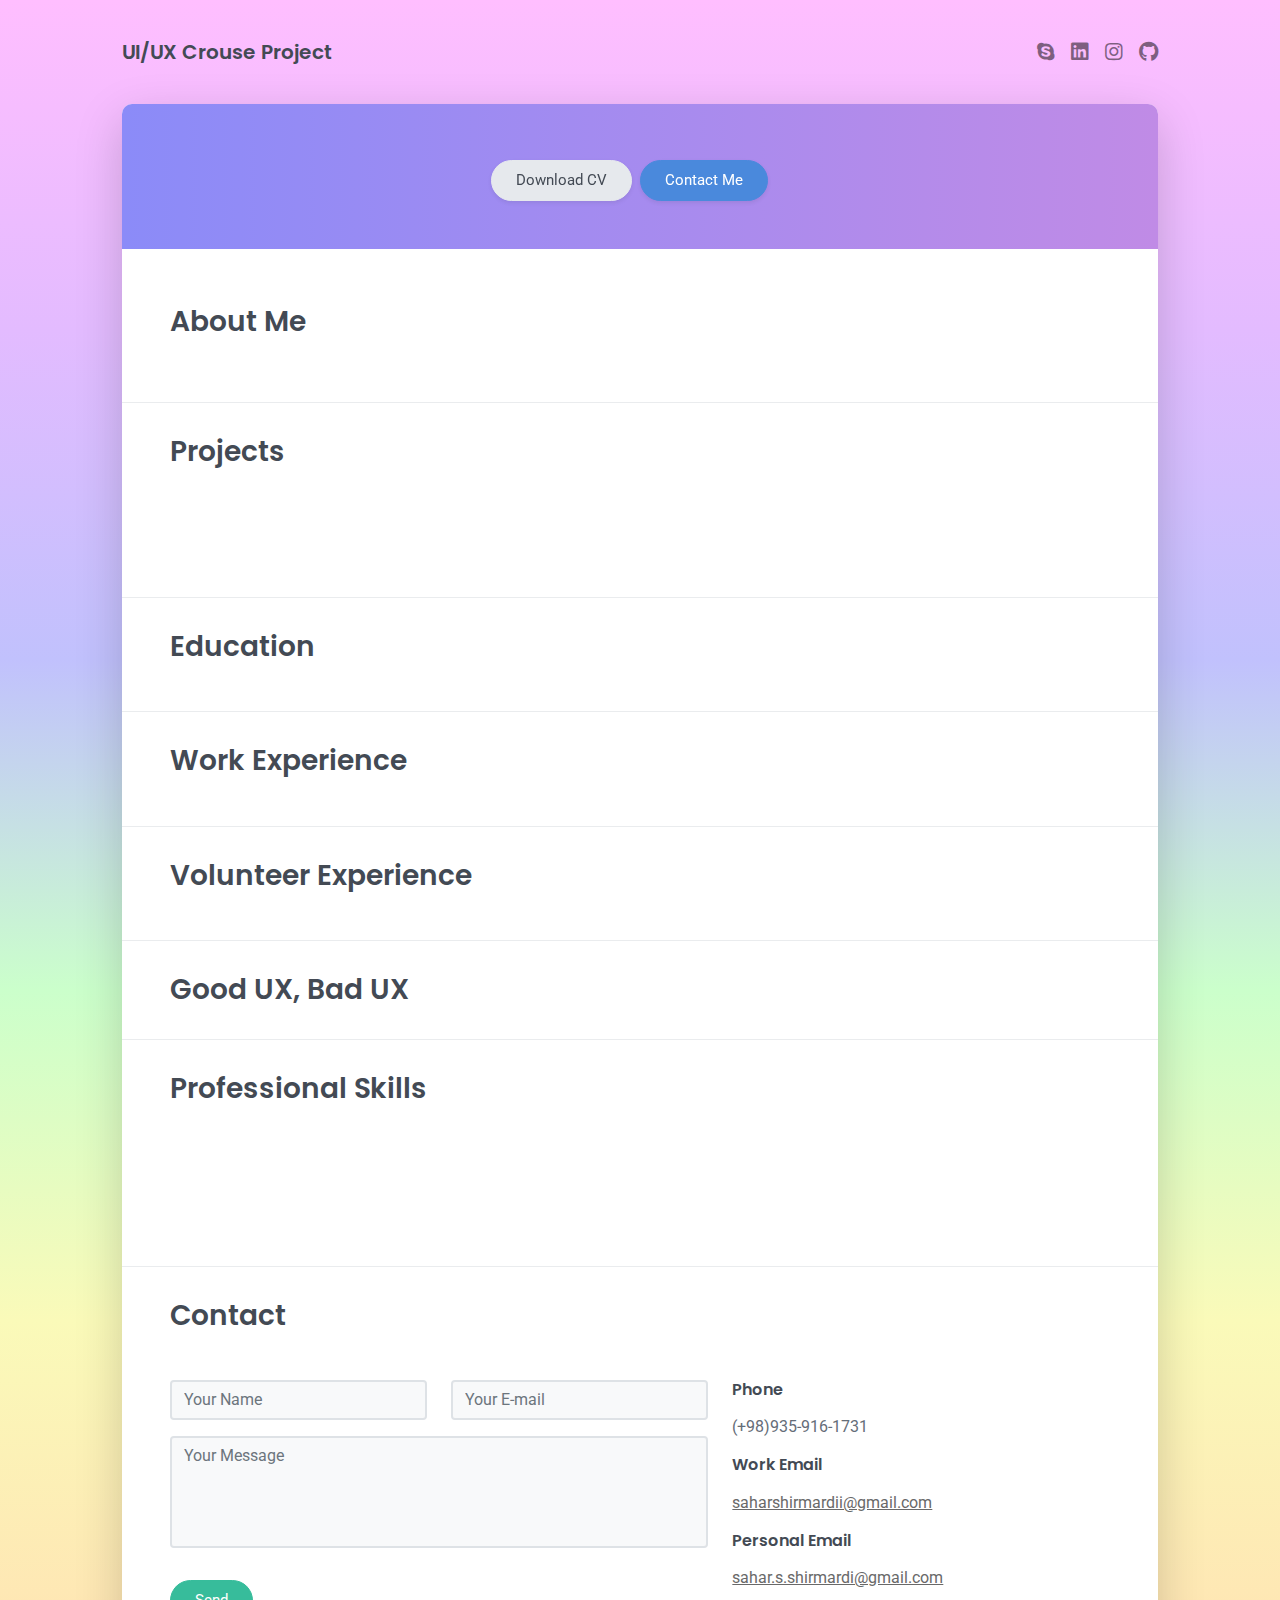
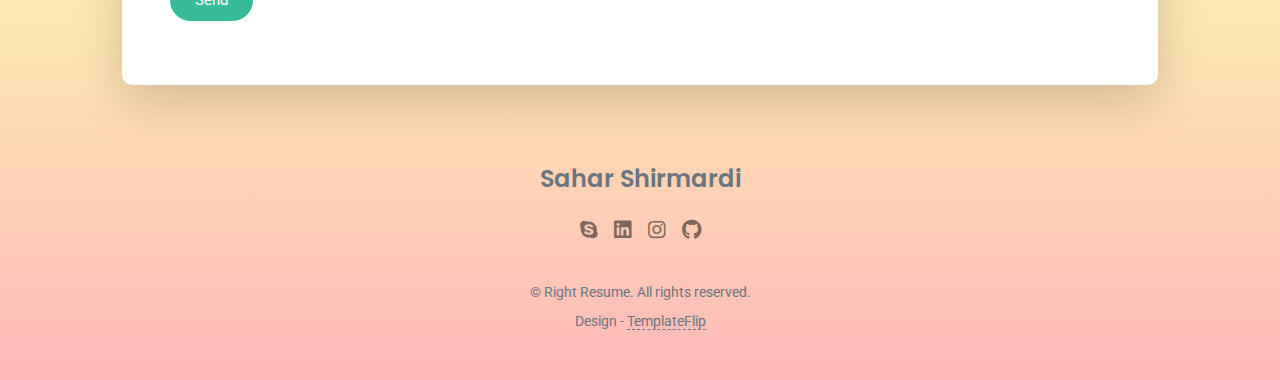
<file: P1.html>
<!DOCTYPE html>
<html lang="en-US">
  <head>
    <meta charset="UTF-8">
    <meta http-equiv="X-UA-Compatible" content="IE=edge">
    <meta name="viewport" content="width=device-width, initial-scale=1">
    <title>Sahar Shirmardi</title>
    <link rel="preconnect" href="https://fonts.gstatic.com" crossorigin="crossorigin"/>
    <link rel="preload" as="style" href="https://fonts.googleapis.com/css2?family=Poppins:wght@600&amp;family=Roboto:wght@300;400;500;700&amp;display=swap"/>
    <link rel="stylesheet" href="https://fonts.googleapis.com/css2?family=Poppins:wght@600&amp;family=Roboto:wght@300;400;500;700&amp;display=swap" media="print" onload="this.media='all'"/>
    <noscript>
      <link rel="stylesheet" href="https://fonts.googleapis.com/css2?family=Poppins:wght@600&amp;family=Roboto:wght@300;400;500;700&amp;display=swap"/>
    </noscript>
    <link href="css/font-awesome/css/all.min.css?ver=1.2.0" rel="stylesheet">
    <link href="css/bootstrap.min.css?ver=1.2.0" rel="stylesheet">
    <link href="css/aos.css?ver=1.2.0" rel="stylesheet">
    <link href="css/main.css?ver=1.2.0" rel="stylesheet">
    <noscript>
      <style type="text/css">
        [data-aos] {
            opacity: 1 !important;
            transform: translate(0) scale(1) !important;
        }
      </style>
    </noscript>
  </head>
  <body id="top">
    <header class="d-print-none">
      <div class="container text-center text-lg-left">
        <div class="py-3 clearfix">
          <h1 class="site-title mb-0">UI/UX Crouse Project</h1>
          <div class="site-nav">
            <nav role="navigation">
              <ul class="nav justify-content-center">
                <!-- <li class="nav-item"><a class="nav-link" href="https://twitter.com/templateflip" title="Twitter"><i class="fab fa-twitter"></i><span class="menu-title sr-only">Twitter</span></a> -->
                <!-- </li> -->
                <!-- <li class="nav-item"><a class="nav-link" href="https://www.facebook.com/templateflip" title="Facebook"><i class="fab fa-facebook"></i><span class="menu-title sr-only">Facebook</span></a> -->
                <!-- </li> -->
                <li class="nav-item"><a class="nav-link" href="https://join.skype.com/invite/vJxgaN4V0iE7" title="Skype"><i class="fab fa-skype"></i><span class="menu-title sr-only">Skype</span></a></li>
                <li class="nav-item"><a class="nav-link" href="https://www.linkedin.com/in/sahar-shirmardi-b33230199/" title="Linkedin"><i class="fab fa-linkedin"></i><span class="menu-title sr-only">Linkedin</span></a></li>
                <li class="nav-item"><a class="nav-link" href="https://www.instagram.com/sneakydawn" title="Instagram"><i class="fab fa-instagram"></i><span class="menu-title sr-only">Instagram</span></a></li>
                <li class="nav-item"><a class="nav-link" href="https://github.com/sahar-shirmardi" title="Github"><i class="fab fa-github"></i><span class="menu-title sr-only">Github</span></a></li>
              </ul>
            </nav>
          </div>
        </div>
      </div>
    </header>
    <div class="page-content">
      <div class="container">
<div class="cover shadow-lg bg-white">
  <div class="cover-bg p-3 p-lg-4 text-white">
    <div class="row">
      <div class="col-lg-4 col-md-5">
        <!-- <div class="avatar hover-effect bg-white shadow-sm p-1"><img src=".\images\avatar.jpg" width="200" height="200"/></div> -->
      </div>
      <div class="col-lg-8 col-md-7 text-center text-md-start">
        <!-- <h2 class="h1 mt-2" data-aos="fade-left" data-aos-delay="0">Sahar Shirmardi</h2>
        <p data-aos="fade-left" data-aos-delay="100">Computer Science Student</p>
        <h3 data-aos="fade-left" data-aos-delay="100">"I believe there
          is value in the difference we find within human beings."</h3> -->
        <div class="d-print-none" data-aos="fade-left" data-aos-delay="200"><a class="btn btn-light text-dark shadow-sm mt-1 me-1" href="CV-Sahar-Shirmardi.pdf" target="_blank">Download CV</a><a class="btn btn-primary shadow-sm mt-1" href="#contact">Contact Me</a></div>
      </div>
    </div>
  </div>
  <div class="about-section pt-4 px-3 px-lg-4 mt-1">
    <div class="row">
      <div class="col-md-6">
        <h2 class="h3 mb-3">About Me</h2>
        <!-- <p>Hey there! 
          My name is Sahar Sadat but i prefer to be called Sahar.
          I am a Computer Science student interested in HCI. I am generally
                    fascinated by human behavior, and I find User Experience research and design very useful and interesting.
                    I am passionate about art and have used that to start learning web development and UI/UX design. 
                    It would bring me joy to have the ability to help people have a pleasing experience when using a product.          
        </p> -->
      </div>
      <!-- <div class="col-md-5 offset-md-1">
        <div class="row mt-2">
          <div class="col-sm-4">
            <div class="pb-1">Age</div>
          </div>
          <div class="col-sm-8">
            <div class="pb-1 text-secondary">23</div>
          </div>
          <div class="col-sm-4">
            <div class="pb-1">Email</div>
          </div>
          <div class="col-sm-8">
            <div class="pb-1 text-secondary"> <a style="color:dimgray" href="mailto:saharshirmardii@gmail.com">saharshirmardii@gmail.com</a></div>
          </div>
          <div class="col-sm-4">
            <div class="pb-1">Phone</div>
          </div>
          <div class="col-sm-8">
            <div class="pb-1 text-secondary">(+98)935-916-1731</div>
          </div>
          <div class="col-sm-4">
            <div class="pb-1">Address</div>
          </div>
          <div class="col-sm-8">
            <div class="pb-1 text-secondary">Tehran, Iran</div>
          </div>
          <div class="col-sm-4">
            <div class="pb-1">CGPA</div>
          </div>
          <div class="col-sm-8">
            <div class="pb-1 text-secondary">3.36/4</div>
          </div>
          <div class="col-sm-4">
            <div class="pb-1">TOEFL</div>
          </div>
          <div class="col-sm-8">
            <div class="pb-1 text-secondary">116/120</div>
          </div>
        </div>
      </div> -->
    </div>
  </div>

<!-- Projects -->
<hr class="d-print-none"/>
<div class="page-break"></div>
<div class="projects-section px-3 px-lg-4 pb-4">
  <h2 class="h3 mb-4">Projects</h2>
<!-- ---------------------->
<!-- <div class="row">
  <div class="col-sm-6">
    <div class="card">
      <div class="card-body">
        <h5 class="card-title">UI/UX Design Course Project</h5>
        <div class="text-muted text-small mb-2">Dec 2022</div>
        <p class="card-text"> This course provided me with the basics and principles of user interface and user experience design,
          as well as project-based design training, 
          and a complete Figma guide...</p>
        <a href="P1.html" class="btn btn-primary">Project description</a>
      </div>
    </div>
  </div>
  <div class="col-sm-6">
    <div class="card">
      <div class="card-body">
        <h5 class="card-title">HCI Course Project</h5>
        <div class="text-muted text-small mb-2">Dec 2021</div>
        <p class="card-text">With supporting text below as a natural lead-in to additional content.</p>
        <a href="#" class="btn btn-primary">Go somewhere</a>
      </div>
    </div>
  </div>
</div> -->
<!-- ---------------------------->
  <!-- <div class="timeline">
    <div class="timeline-card timeline-card-hot card shadow-sm">
      <div class="card-body">
        <div class="h5 mb-1"><a class="hlink" target="_blank" href="https://www.figma.com/file/l9zS3Ypv6GpdlHJ743wzv7/UI%2FUX-Course-Project?node-id=0%3A1&t=FJ6hoOHQB5B2lt45-1"> UI/UX Course Project </a><span class="text-muted h6"> on <a class="hlink" target="_blank" href="https://www.figma.com/file/l9zS3Ypv6GpdlHJ743wzv7/UI%2FUX-Course-Project?node-id=0%3A1&t=FJ6hoOHQB5B2lt45-1"> Figma </a></span></div>
        <div class="text-muted text-small mb-2">Dec 2022</div>
        This course, provided me with the basics and principles of user interface and user experience design,
        as well as project-based design training, 
        and a complete Figma guide.
        <br> <br> 
       <p> Learning objectives:
        <ul>
          </p>
          <li>Familiarity with User Research methods</li>
          <li>Accessibility</li>
          <li>Usability</li>
          <li>UX Evaluation and Tests</li>
          <li>Introduction to  Typography, Iconograph, and Color theory</li>
          <li>Userflow, Sketch, Wireframe, Prototype</li>
        </ul>
       </p>
       I implemented a website design for a design agency from start to finish.
       In this project, I mainly focused on sharpening my design skills and 
       learning how to work appropriately and efficiently with Figma.  
       I analyzed my previous work, found my mistakes, and tried to learn from them.
       I tried to keep my project professional and well-organized, as that had been a pickle for me for a while.
      </div>
    </div>

    <div class="timeline">
     <div class="timeline-card timeline-card-hot card shadow-sm">
       <div class="card-body">
         <div class="h5 mb-1"><a class="hlink" target="_blank" href="https://www.figma.com/file/ZTuuyY3ElS4JazvBSi9kj2/HCI-Project?t=M3o1RY5lH9lIAEaY-1">HCI Course Project</a><span class="text-muted h6"> on <a class="hlink" target="_blank" href="https://www.figma.com/file/ZTuuyY3ElS4JazvBSi9kj2/HCI-Project?t=M3o1RY5lH9lIAEaY-1"> Figma </a></span></div>
         <div class="text-muted text-small mb-2">Dec 2021</div>
         This was a group project for my elective course in the 7th semester. 
         It was also my first attempt at Figma and UI/UX design. It was a 3-person group project. 
         <br><br>
         Throughout the project, 
         we tried to follow the Scrum framework.
         We brainstormed and came up with various ideas. During this phase, we did our best to 
         understand the audience we were designing for, 
         and identified the needs or challenges they could have.
         <br>
         We defined our business's goals and values, discussed our Personas, conducted user research
         , and specified the core features of our product.
         We also had our sort of 'Daily Standups'; although they weren't actually done daily
         because we only worked on the project a few days a week. Nonetheless, 
         the standups helped us focus on the user first and 
         foremost and generate designs that keep the user top of mind. 
         <br><br>
         We would take turns evaluating and testing each others' designs and ideas.
         We tried to combine what we learned in the course with our own experiences and the information
         we had gathered by surveying the target audience, potential users, and innovators.
         <br><br>
         It was a great opportunity that taught me design process management, cooperation,
         and leadership, as well as the design and improvement of human-computer interaction interfaces.
       </div>
     </div>

  </div> -->
</div>

  <!-- Education -->
  <hr class="d-print-none"/>
  <div class="education-section px-3 px-lg-4">
    <h2 class="h3 mb-4">Education</h2>
    <!-- <div class="timeline">
      <div class="timeline-card timeline-card-success card shadow-sm">
        <div class="card-body">
          <div class="h5 mb-1">Bachelor of Science in Computer Science <span class="text-muted h6">at <a class="hlink" target="_blank" href="https://ut.ac.ir/en"> University of Tehran </a></span></div>
          <div class="text-muted text-small mb-2">2018 - 2022</div>
          <div>CGPA  3.36/4  <span class="text-muted">(16.78/20)</span></div>
        </div>
      </div>
    </div> -->
  </div>

  <!-- Work experience -->
  <hr class="d-print-none"/>
  <div class="work-experience-section px-3 px-lg-4">
    <h2 class="h3 mb-4">Work Experience</h2>

    <!-- <div class="timeline">
      <div class="timeline-card timeline-card-primary card shadow-sm">
        <div class="card-body">
          <div class="h5 mb-1">Frontend Developer <span class="text-muted h6">at <a class="hlink" target="_blank" href="https://vclinic.io/?lang=en"> Vclinic </a></span></div>
          <div class="text-muted text-small mb-2">Nov 2020 - Feb 2021</div>
          <div>I was hired after 3 months of internsip and I participated in designing and developing appointment scheduling service for patients and assistants. Unfotunately, as the values of the startup changed over time, the position and the environment were no longer suitable for me UNIIIIIIIIIIIIIIIIIIIIIIIIIIIIIIIIIIIIIIIIIIIIIIIIIIIIIIIIIIIIII. Hence, I decided to focus on my studies. </div>
        </div>
      </div>
    </div>

    <div class="timeline">
      <div class="timeline-card timeline-card-primary card shadow-sm">
        <div class="card-body">
          <div class="h5 mb-1">Frontend Development Internship <span class="text-muted h6">at <a class="hlink" target="_blank" href="https://vclinic.io/?lang=en"> Vclinic </a></span></div>
          <div class="text-muted text-small mb-2">Aug 2020 - Nov 2020</div>
          <div>VClinic is an in-treatment and post-treatment patient communication and follow-up platform. I managed to learn HTML, CSS, Bootstrap, JavaScript, jQuery and React during my internsip. I was hired after 3 months of internsip and I participated in designing and developing appointment scheduling service for patients and assistants. </div>
        </div>
      </div>
    </div>
     -->
  </div>



  <!-- Volunteer experience -->
  <hr class="d-print-none"/>
  <div class="volunteer-experience-section px-3 px-lg-4">
    <h2 class="h3 mb-4">Volunteer Experience</h2>
    <!-- <div class="timeline">
      <div class="timeline-card timeline-card-sun card shadow-sm">
        <div class="card-body">
          <div class="h5 mb-1">Teaching Assistant <span class="text-muted h6">at <a class="hlink" target="_blank" href="https://kaaryar.ir"> Kaaryar College </a></span></div>
          <div class="text-muted text-small mb-2">June 2021 - Feb 2022</div>
          <div>Karyar is a social start-up that provides an opportunity for growth and development for all sections of society by creating an environment with appropriate access to IT education, especially coding. I was a web development teaching assistant there.</div>
        </div>
      </div>
    </div> -->
  </div>

 

    <!-- Blog -->
    <hr class="d-print-none"/>
    <div class="volunteer-experience-section px-3 px-lg-4">
      <h2 class="h3" style="margin-bottom: 1rem; 
      margin-top: 0; 
      font-size: 1.75rem;
      font-family: 'Poppins', -apple-system, BlinkMacSystemFont, 'Segoe UI', Roboto, 'Helvetica Neue', Arial, sans-serif, 'Apple Color Emoji', 'Segoe UI Emoji', 'Segoe UI Symbol';
      font-weight: 600;
      line-height: 1.2;">Good UX, Bad UX</h2>
      <!-- <h5 style="color:#9fa6ac; font-size:1rem; font-weight: 200;" >My daily observations of user experience design</h5> -->
      <!-- <div class="timeline">
        <div class="timeline-card timeline-card-sun card shadow-sm">
          <div class="card-body">
            <div class="h5 mb-1">Teaching Assistant <span class="text-muted h6">at <a class="hlink" target="_blank" href="https://kaaryar.ir"> Kaaryar College </a></span></div>
            <div class="text-muted text-small mb-2">June 2021 - Feb 2022</div>
            <div>Karyar is a social start-up that provides an opportunity for growth and development for all sections of society by creating an environment with appropriate access to IT education, especially coding. I was a web development teaching assistant there.</div>
          </div>
        </div>
        <ul>
          <li> The most common and obvious example of a bad UX would be push/pull doors, AKA Norman doors.</li>
          <br>
          <li> In my opinion, Telegram has done an amazing job in satisfying its customers. There are several amazing features 
              with simple, easy to use, and effective interaction and motion design.
              Here are a few examples of the features in Telegram:
              <ul>
                <li> With the app's growing popularity and the incline in the number of users,
                  Telegram introduced Chat folders. This feature allows you to organize your conversations and 
                  channels by content or however you may desire. </li>
              </ul>
          </li>
        </ul>
      </div> -->
    </div>

  <hr class="d-print-none"/>
  <div class="skills-section px-3 px-lg-4">
    <h2 class="h3 mb-3">Professional Skills</h2>
    <div class="row">
      <div class="col-md-6">
        <!-- <div class="mb-2"><span>HTML</span>
          <div class="progress my-1">
            <div class="progress-bar bg-primary" role="progressbar" data-aos="zoom-in-right" data-aos-delay="100" data-aos-anchor=".skills-section"  style="width: 90%" aria-valuenow="90" aria-valuemin="0" aria-valuemax="100"></div>
          </div>
        </div>
        <div class="mb-2"><span>CSS</span>
          <div class="progress my-1">
            <div class="progress-bar bg-primary" role="progressbar" data-aos="zoom-in-right" data-aos-delay="200" data-aos-anchor=".skills-section" style="width: 85%" aria-valuenow="90" aria-valuemin="0" aria-valuemax="100"></div>
          </div>
        </div>
        <div class="mb-2"><span>JavaScript</span>
          <div class="progress my-1">
            <div class="progress-bar bg-primary" role="progressbar" data-aos="zoom-in-right" data-aos-delay="300" data-aos-anchor=".skills-section" style="width: 75%" aria-valuenow="75" aria-valuemin="0" aria-valuemax="100"></div>
          </div>
        </div>
        <div class="mb-2"><span>Python</span>
          <div class="progress my-1">
            <div class="progress-bar bg-primary" role="progressbar" data-aos="zoom-in-right" data-aos-delay="400" data-aos-anchor=".skills-section" style="width: 50%" aria-valuenow="50" aria-valuemin="0" aria-valuemax="100"></div>
          </div>
        </div> -->


      </div>
      <!-- <div class="col-md-6">
        <div class="mb-2"><span>Figma</span>
          <div class="progress my-1">
            <div class="progress-bar bg-success" role="progressbar" data-aos="zoom-in-right" data-aos-delay="500" data-aos-anchor=".skills-section" style="width: 55%" aria-valuenow="50" aria-valuemin="0" aria-valuemax="100"></div>
          </div>
        </div>
        <div class="mb-2"><span>Adobe XD</span>
          <div class="progress my-1">
            <div class="progress-bar bg-success" role="progressbar" data-aos="zoom-in-right" data-aos-delay="600" data-aos-anchor=".skills-section" style="width: 55%" aria-valuenow="90" aria-valuemin="0" aria-valuemax="100"></div>
          </div>
        </div>
        <div class="mb-2"><span>Adobe PS</span>
          <div class="progress my-1">
            <div class="progress-bar bg-success" role="progressbar" data-aos="zoom-in-right" data-aos-delay="700" data-aos-anchor=".skills-section" style="width: 40%" aria-valuenow="75" aria-valuemin="0" aria-valuemax="100"></div>
          </div>
        </div>
        <div class="mb-2"><span>Latex</span>
          <div class="progress my-1">
            <div class="progress-bar bg-success" role="progressbar" data-aos="zoom-in-right" data-aos-delay="800" data-aos-anchor=".skills-section" style="width: 80%" aria-valuenow="90" aria-valuemin="0" aria-valuemax="100"></div>
          </div>
        </div>
      </div> -->
    </div>
  </div>

  <br><br>
 <!-- <div style="text-align:center">Here's a cute little video clip I made to hopefully put a smile on your face :)
 <br> Tschüss!</div> -->
 <br><br>
<!-- 
 <div style="text-align:center">
    <video width="320" height="240" controls>
      <source src=".\images\doggo.mp4" type="video/mp4" alt="Sorry :( Your browser does not support the video tag."> 
    </video> 
</div> -->

  <hr class="d-print-none"/>
  <div class="contant-section px-3 px-lg-4 pb-4" id="contact">
    <h2 class="h3 text mb-3">Contact</h2>
    <div class="row">
      <div class="col-md-7 d-print-none">
        <div class="my-2"><form action="https://formspree.io/f/meqvbejd"
    method="POST">
  <div class="row">
    <div class="col-6">
      <input class="form-control" type="text" id="name" name="name" placeholder="Your Name" required>
    </div>
    <div class="col-6">
      <input class="form-control" type="email" id="email" name="_replyto" placeholder="Your E-mail" required>
    </div>
  </div>
  <div class="form-group my-2">
    <textarea class="form-control" style="resize: none;" id="message" name="message" rows="4"  placeholder="Your Message" required></textarea>
  </div>
  <button class="btn btn-success mt-2" type="submit">Send</button>
</form>
        </div>
      </div>
      <div class="col">
        <div class="mt-2">
          <h3 class="h6">Phone</h3>
          <div class="pb-2 text-secondary">(+98)935-916-1731</div>
          <h3 class="h6">Work Email</h3>
          <div class="pb-2 text-secondary"> <a style="color:dimgray" href="mailto:saharshirmardii@gmail.com">saharshirmardii@gmail.com</a></div>
          <h3 class="h6">Personal Email</h3>
          <div class="pb-2 text-secondary"><a style="color:dimgray" href="mailto:sahar.s.shirmardi@gmail.com"> sahar.s.shirmardi@gmail.com</a></div>
        </div>
      </div>
      <div class="col d-none d-print-block">
        <div class="mt-2">
          <div>
            <!-- <div class="mb-2">
              <div class="text-dark"><i class="fab fa-twitter mr-1"></i><span>https://twitter.com/templateflip</span>
              </div>
            </div>
            <div class="mb-2">
              <div class="text-dark"><i class="fab fa-facebook mr-1"></i><span>https://www.facebook.com/templateflip</span>
              </div>
            </div>
            <div class="mb-2">
              <div class="text-dark"><i class="fab fa-instagram mr-1"></i><span>https://www.instagram.com/templateflip</span>
              </div>
            </div>
            <div class="mb-2">
              <div class="text-dark"><i class="fab fa-github mr-1"></i><span>https://github.com/templateflip</span>
              </div>
            </div> -->
          </div>
        </div>
      </div>
    </div>
  </div>
</div></div>
    </div>
    <footer class="pt-4 pb-4 text-muted text-center d-print-none">
      <div class="container">
        <div class="my-3">
          <div class="h4">Sahar Shirmardi</div>
          <div class="footer-nav">
            <nav role="navigation">
              <ul class="nav justify-content-center">
                <li class="nav-item"><a class="nav-link" href="https://join.skype.com/invite/vJxgaN4V0iE7" title="Skype"><i class="fab fa-skype"></i><span class="menu-title sr-only">Skype</span></a></li>
                <li class="nav-item"><a class="nav-link" href="https://www.linkedin.com/in/sahar-shirmardi-b33230199/" title="Linkedin"><i class="fab fa-linkedin"></i><span class="menu-title sr-only">Linkedin</span></a></li>
                <li class="nav-item"><a class="nav-link" href="https://www.instagram.com/sneakydawn" title="Instagram"><i class="fab fa-instagram"></i><span class="menu-title sr-only">Instagram</span></a></li>
                <li class="nav-item"><a class="nav-link" href="https://github.com/sahar-shirmardi" title="Github"><i class="fab fa-github"></i><span class="menu-title sr-only">Github</span></a></li>            
              </ul>
            </nav>
          </div>
        </div>
        <div class="text-small">
          <div class="mb-1">&copy; Right Resume. All rights reserved.</div>
          <div>Design - <a href="https://templateflip.com/" target="_blank">TemplateFlip</a></div>
        </div>
      </div>
    </footer>
    <script src="scripts/bootstrap.bundle.min.js?ver=1.2.0"></script>
    <script src="scripts/aos.js?ver=1.2.0"></script>
    <script src="scripts/main.js?ver=1.2.0"></script>
  </body>
</html>

  <!-- Education -->
  <!-- <hr class="d-print-none"/>
  <div class="page-break"></div>
  <div class="education-section px-3 px-lg-4 pb-4">
    <h2 class="h3 mb-4">Education</h2>
    <div class="timeline">
      <div class="timeline-card timeline-card-success card shadow-sm">
        <div class="card-body">
          <div class="h5 mb-1">Bachelor of Science in Computer Science <span class="text-muted h6">from <a class="hlink" target="_blank" href="https://ut.ac.ir/en"> University of Tehran</a></span></div>
          <div class="text-muted text-small mb-2">2018 - 2022</div>
          <div>CGPA  3.36/4  <span class="text-muted">(16.78/20)</span></div>
        </div>
      </div> -->
      <!-- <div class="timeline-card timeline-card-success card shadow-sm">
        <div class="card-body">
          <div class="h5 mb-1">College Diploma in Mathematics and Physics <span class="text-muted h6">from Asma Private School</span></div>
          <div class="text-muted text-small mb-2">2017 - 2018</div>
          <div>CGPA 18.83/20</div>
        </div>
      </div> -->
      <!-- <div class="timeline-card timeline-card-success card shadow-sm">
        <div class="card-body">
          <div class="h5 mb-1">High School Diploma in Mathematics and Physics <span class="text-muted h6">from Asma Private School</span></div>
          <div class="text-muted text-small mb-2">2014 - 2017</div>
          <div>CGPA 19.65/20</div>
        </div>
      </div> -->
    <!-- </div> -->
  <!-- </div> -->
</file>
<file: css/main.css>
/* Buttons */
/* Inputs */
/* Timeline custom component */

body {
  background-image: linear-gradient(to top, rgb(255, 184, 184), rgb(255, 228, 179), rgb(250, 250, 185), rgb(203, 255, 203), rgba(191, 191, 253, 0.966), rgb(227, 187, 255), rgb(255, 190, 255));
}

.timeline {
  border-left: 2px solid #E6E9ED;
  padding: 1rem 0; }

.timeline-card {
  position: relative;
  margin-left: 31px;
  border-left: 2px solid;
  margin-bottom: 2rem; }

.timeline-card:last-child {
  margin-bottom: 1rem; }

.timeline-card:before {
  content: '';
  display: inline-block;
  position: absolute;
  background-color: #fff;
  border-radius: 10px;
  width: 12px;
  height: 12px;
  top: 20px;
  left: -41px;
  border: 2px solid;
  z-index: 2; }

.timeline-card:after {
  content: '';
  display: inline-block;
  position: absolute;
  background-color: currentColor;
  width: 29px;
  height: 2px;
  top: 25px;
  left: -29px;
  z-index: 1; }

.timeline-card-primary {
  border-left-color: #48d38d; }

.timeline-card-primary:before {
  border-color: #48d38d; }

.timeline-card-primary:after {
  background-color: #48d38d; }

.timeline-card-success {
  border-left-color: #4868d3; }

.timeline-card-success:before {
  border-color: #4868d3; }

.timeline-card-success:after {
  background-color: #4868d3; }

.timeline-card-sun {
    border-left-color: #ade24b; }
  
.timeline-card-sun:before {
    border-color: #ade24b; }
  
.timeline-card-sun:after {
    background-color: #ade24b; }
    
.timeline-card-hot {
    border-left-color: #f8c949; }
  
.timeline-card-hot:before {
    border-color: #f8c949; }
  
.timeline-card-hot:after {
    background-color: #f8c949; }

html {
  scroll-behavior: smooth; }

.site-title {
  font-size: 1.25rem;
  line-height: 2.5rem; }

.nav-link {
  padding: 0;
  font-size: 1.25rem;
  line-height: 2.5rem;
  color: rgba(0, 0, 0, 0.5); }

.nav-link:hover,
.nav-link:focus,
.active .nav-link {
  color: rgba(0, 0, 0, 0.8); }

.nav-item + .nav-item {
  margin-left: 1rem; }

.cover {
  border-radius: 10px;
}

.cover-bg {
  background-color: rgb(134, 159, 241);
  background-image: linear-gradient(to right,  rgb(139, 139, 248), rgb(192, 139, 230));
  border-radius: 10px 10px 0 0; }

.avatar {
  max-width: 216px;
  max-height: 216px;
  margin-top: 20px;
  text-align: center;
  margin-left: auto;
  margin-right: auto; }

.avatar-img {
  /* Safari 6.0 - 9.0 */
  filter: grayscale(100%); 
}

.carousel-control-prev-icon, .carousel-control-next-icon {
  height: 100px;
  width: 100px;
  outline: rgb(35, 34, 34);
  background-color: #afd4da;
  background-size: 100%, 100%;
  /* border-radius: 50%; */
  /* border: 2px solid rgba(113, 110, 110, 0.3); */
}
.carousel-caption {
  color: #ffffff;
  color: #ffd1d1;
  font: italic bold 2rem Georgia, Serif;
  text-shadow: -0.8px -0.6px 0 #3a50d9, -2.8px 1.4px 0 #0a0e27;
}
.carousel-item img {
  width:100%; 
  height: 100%; 
  max-height: min(80vh, 50rem); 
  object-fit: contain;
}
.carousel-indicators li {
  background-color: rgb(163, 194, 199);
}
.carousel-indicators li.active {
  background-color: rgb(169, 236, 255);
}
.btn-back-to-top {
  position: fixed;
  bottom: 20px;
  right: 20px;
  z-index: 1;
  display: none;
}

footer a:not(.nav-link) {
  color: inherit;
  border-bottom: 1px dashed;
  text-decoration: none;
  cursor: pointer; }
.text-muted .hlink {
    color: inherit;
  }
  
@media (min-width: 48em) {
  .site-title {
    float: left; }
  .site-nav {
    float: right; }
  .avatar {
    margin-bottom: -80px;
    margin-left: 0; } }

@media print {
  body {
    background-color: #fff; }
  .container {
    width: auto;
    max-width: 100%;
    padding: 0; }
  .cover, .cover-bg {
    border-radius: 0; }
  .cover.shadow-lg {
    box-shadow: none !important; }
  .cover-bg {
    padding: 5rem !important;
    padding-bottom: 10px !important; }
  .avatar {
    margin-top: -10px; }
  .about-section {
    padding: 6.5rem 5rem 2rem !important; }
  .skills-section,
  .work-experience-section,
  .volunteer-experience-section,
  .education-section,
  .contant-section {
    padding: 1.5rem 5rem 2rem !important; }
  .page-break {
    padding-top: 5rem;
    page-break-before: always; } }
</file>
